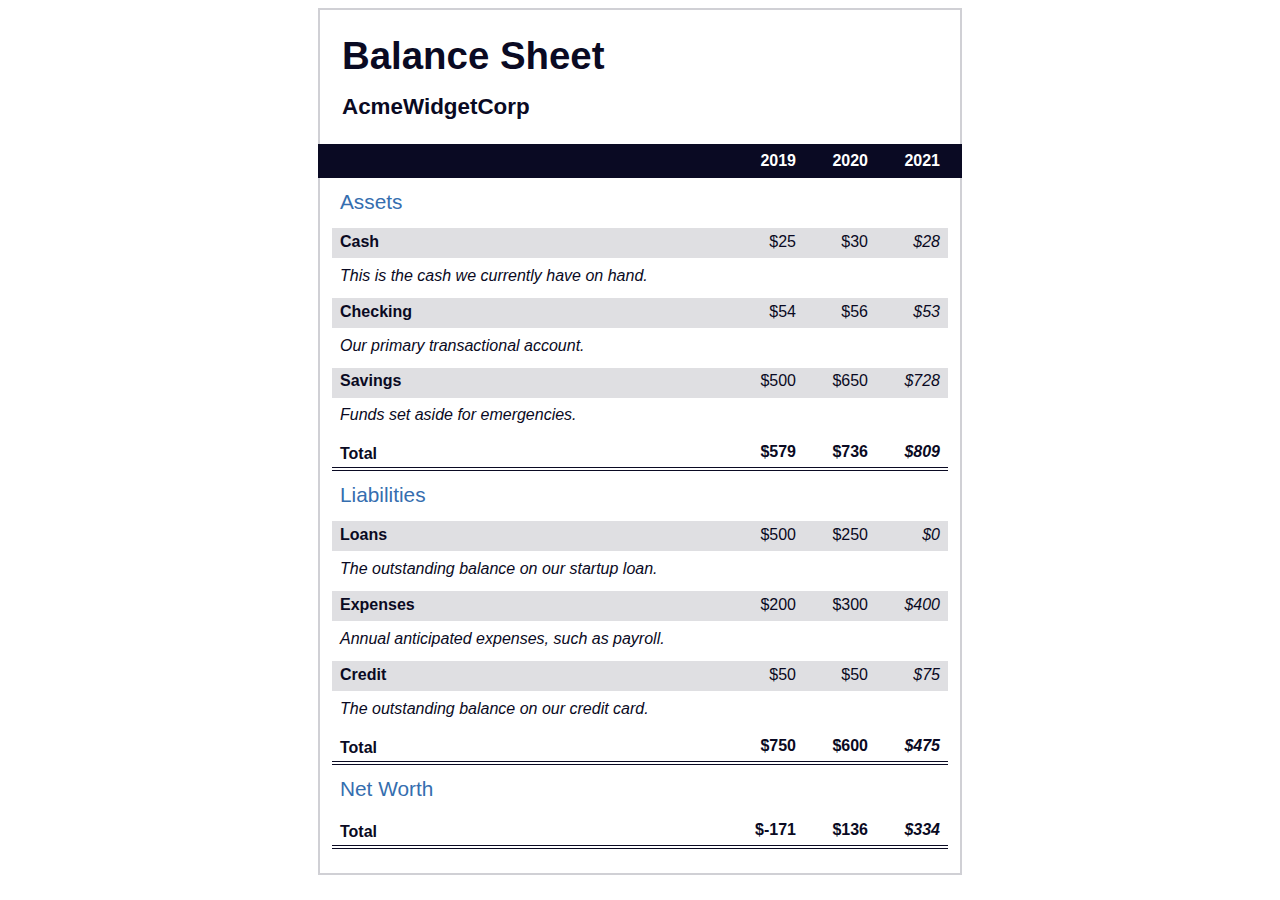
<file: Balance Sheet/index.html>
<!DOCTYPE html>
<html lang="en">
  <head>
    <meta charset="UTF-8" />
    <meta http-equiv="X-UA-Compatible" content="IE=edge" />
    <meta name="viewport" content="width=device-width, initial-scale=1.0" />
    <link rel="stylesheet" href="styles.css" />
    <title>Balance Sheet</title>
  </head>
  <body>
    <main>
      <section>
        <h1>
          <span class="flex">
            <span>AcmeWidgetCorp</span>
            <span>Balance Sheet</span>
          </span>
        </h1>
        <div id="years" aria-hidden="true">
          <span class="year">2019</span>
          <span class="year">2020</span>
          <span class="year">2021</span>
        </div>
        <div class="table-wrap">
          <table>
            <caption>
              Assets
            </caption>
            <thead>
              <tr>
                <td></td>
                <th><span class="sr-only year">2019</span></th>
                <th><span class="sr-only year">2020</span></th>
                <th class="current"><span class="sr-only year">2021</span></th>
              </tr>
            </thead>
            <tbody>
              <tr class="data">
                <th>
                  Cash
                  <span class="description"
                    >This is the cash we currently have on hand.</span
                  >
                </th>
                <td>$25</td>
                <td>$30</td>
                <td class="current">$28</td>
              </tr>
              <tr class="data">
                <th>
                  Checking
                  <span class="description"
                    >Our primary transactional account.</span
                  >
                </th>
                <td>$54</td>
                <td>$56</td>
                <td class="current">$53</td>
              </tr>
              <tr class="data">
                <th>
                  Savings
                  <span class="description"
                    >Funds set aside for emergencies.</span
                  >
                </th>
                <td>$500</td>
                <td>$650</td>
                <td class="current">$728</td>
              </tr>
              <tr class="total">
                <th>Total <span class="sr-only">Assets</span></th>
                <td>$579</td>
                <td>$736</td>
                <td class="current">$809</td>
              </tr>
            </tbody>
          </table>

          <table>
            <caption>
              Liabilities
            </caption>
            <thead>
              <tr>
                <td></td>
                <th><span class="sr-only">2019</span></th>
                <th><span class="sr-only">2020</span></th>
                <th><span class="sr-only">2021</span></th>
              </tr>
            </thead>
            <tbody>
              <tr class="data">
                <th>
                  Loans
                  <span class="description"
                    >The outstanding balance on our startup loan.</span
                  >
                </th>
                <td>$500</td>
                <td>$250</td>
                <td class="current">$0</td>
              </tr>
              <tr class="data">
                <th>
                  Expenses
                  <span class="description"
                    >Annual anticipated expenses, such as payroll.</span
                  >
                </th>
                <td>$200</td>
                <td>$300</td>
                <td class="current">$400</td>
              </tr>
              <tr class="data">
                <th>
                  Credit
                  <span class="description"
                    >The outstanding balance on our credit card.</span
                  >
                </th>
                <td>$50</td>
                <td>$50</td>
                <td class="current">$75</td>
              </tr>
              <tr class="total">
                <th>Total <span class="sr-only">Liabilities</span></th>
                <td>$750</td>
                <td>$600</td>
                <td class="current">$475</td>
              </tr>
            </tbody>
          </table>

          <table>
            <caption>
              Net Worth
            </caption>
            <thead>
              <tr>
                <td></td>
                <th><span class="sr-only">2019</span></th>
                <th><span class="sr-only">2020</span></th>
                <th><span class="sr-only">2021</span></th>
              </tr>
            </thead>
            <tbody>
              <tr class="total">
                <th>Total <span class="sr-only">Net Worth</span></th>
                <td>$-171</td>
                <td>$136</td>
                <td class="current">$334</td>
              </tr>
            </tbody>
          </table>
        </div>
      </section>
    </main>
  </body>
</html>
</file>
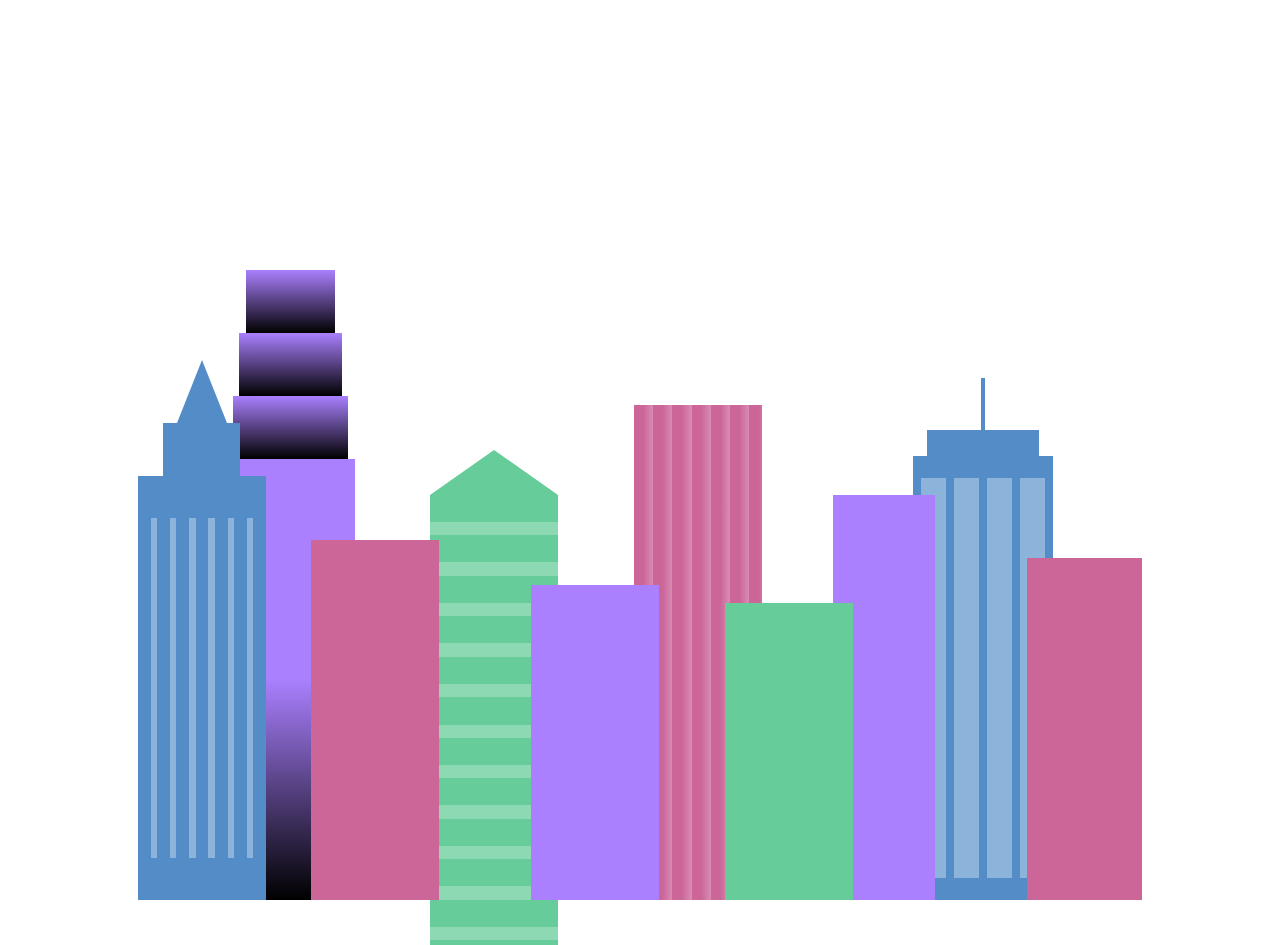
<file: City Skyline/index.html>
<!DOCTYPE html>
<html lang="en">
  <head>
    <meta charset="UTF-8" />
    <meta http-equiv="X-UA-Compatible" content="IE=edge" />
    <meta name="viewport" content="width=device-width, initial-scale=1.0" />
    <link rel="stylesheet" href="styles.css" />
    <title>City Skyline</title>
  </head>
  <body>
    <div class="background-buildings">
      <div class=""></div>
      <div class=""></div>
      <div class="bb1 building-wrap">
        <div class="bb1a bb1-window"></div>
        <div class="bb1b bb1-window"></div>
        <div class="bb1c bb1-window"></div>
        <div class="bb1d"></div>
      </div>
      <div class="bb2">
        <div class="bb2a"></div>
        <div class="bb2b"></div>
      </div>
      <div class="bb3"></div>
      <div class=""></div>
      <div class="bb4 building-wrap">
        <div class="bb4a"></div>
        <div class="bb4b"></div>
        <div class="bb4c window-wrap">
          <div class="bb4-window"></div>
          <div class="bb4-window"></div>
          <div class="bb4-window"></div>
          <div class="bb4-window"></div>
        </div>
      </div>
      <div class=""></div>
      <div class=""></div>
    </div>
    <div class="foreground-buildings">
      <div class=""></div>
      <div class=""></div>
      <div class="fb1 building-wrap">
        <div class="fb1a"></div>
        <div class="fb1b"></div>
        <div class="fb1c"></div>
      </div>
      <div class="fb2"></div>
      <div class=""></div>
      <div class="fb3"></div>
      <div class="fb4"></div>
      <div class="fb5"></div>
      <div class="fb6"></div>
      <div class=""></div>
      <div class=""></div>
    </div>
  </body>
</html>
</file>
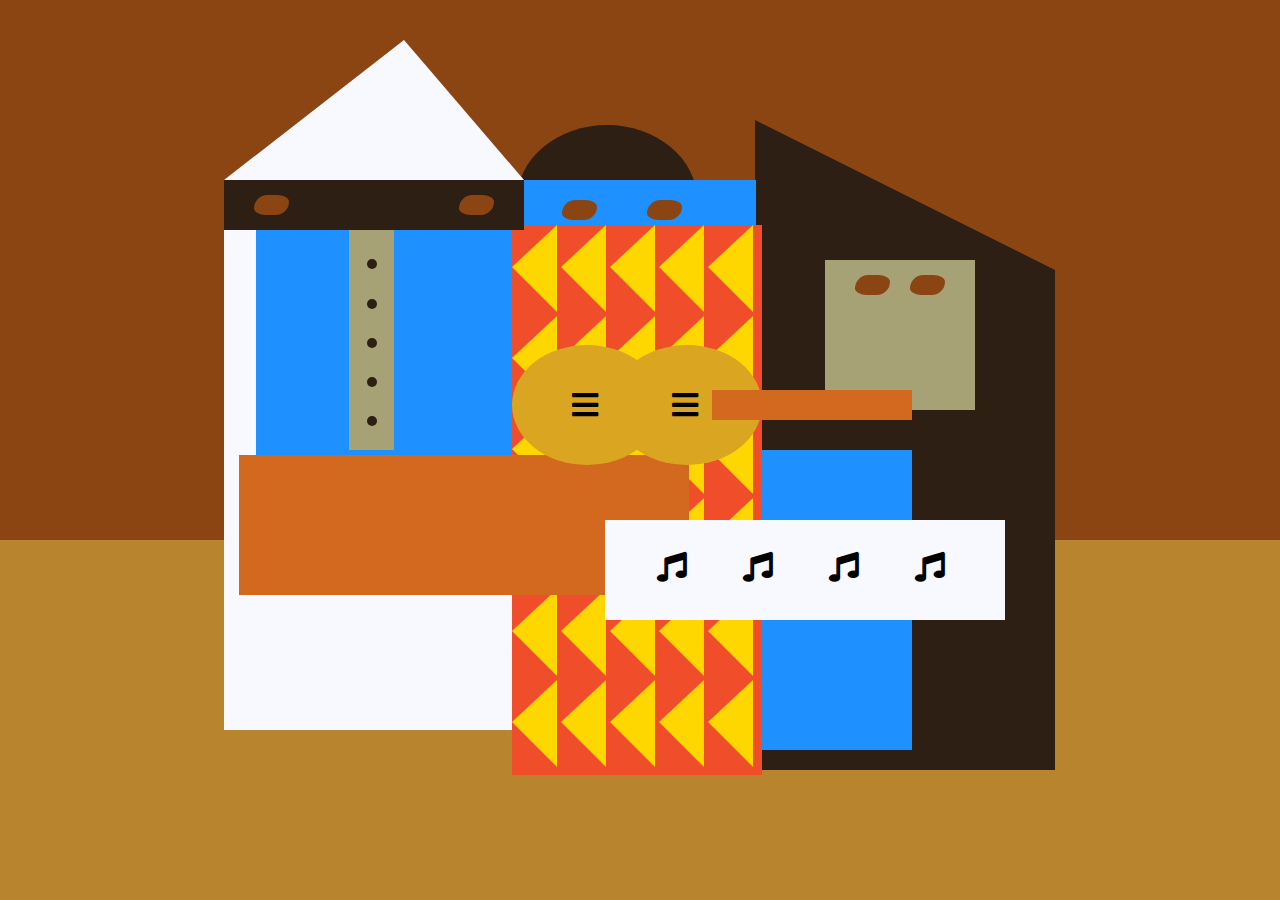
<file: Picasso Painting/index.html>
<!DOCTYPE html>
<html lang="en">
  <head>
    <meta charset="utf-8" />
    <title>Picasso Painting</title>
    <link rel="stylesheet" href="./styles.css" />
    <link
      rel="stylesheet"
      href="https://use.fontawesome.com/releases/v5.8.2/css/all.css"
    />
  </head>
  <body>
    <div id="back-wall"></div>
    <div class="characters">
      <div id="offwhite-character">
        <div id="white-hat"></div>
        <div id="black-mask">
          <div class="eyes left"></div>
          <div class="eyes right"></div>
        </div>
        <div id="gray-instrument">
          <div class="black-dot"></div>
          <div class="black-dot"></div>
          <div class="black-dot"></div>
          <div class="black-dot"></div>
          <div class="black-dot"></div>
        </div>
        <div id="tan-table"></div>
      </div>
      <div id="black-character">
        <div id="black-hat"></div>
        <div id="gray-mask">
          <div class="eyes left"></div>
          <div class="eyes right"></div>
        </div>
        <div id="white-paper">
          <i class="fas fa-music"></i>
          <i class="fas fa-music"></i>
          <i class="fas fa-music"></i>
          <i class="fas fa-music"></i>
        </div>
      </div>
      <div class="blue" id="blue-left"></div>
      <div class="blue" id="blue-right"></div>
      <div id="orange-character">
        <div id="black-round-hat"></div>
        <div id="eyes-div">
          <div class="eyes left"></div>
          <div class="eyes right"></div>
        </div>
        <div id="triangles">
          <div class="triangle"></div>
          <div class="triangle"></div>
          <div class="triangle"></div>
          <div class="triangle"></div>
          <div class="triangle"></div>
          <div class="triangle"></div>
          <div class="triangle"></div>
          <div class="triangle"></div>
          <div class="triangle"></div>
          <div class="triangle"></div>
          <div class="triangle"></div>
          <div class="triangle"></div>
          <div class="triangle"></div>
          <div class="triangle"></div>
          <div class="triangle"></div>
          <div class="triangle"></div>
          <div class="triangle"></div>
          <div class="triangle"></div>
          <div class="triangle"></div>
          <div class="triangle"></div>
          <div class="triangle"></div>
          <div class="triangle"></div>
          <div class="triangle"></div>
          <div class="triangle"></div>
          <div class="triangle"></div>
          <div class="triangle"></div>
          <div class="triangle"></div>
          <div class="triangle"></div>
          <div class="triangle"></div>
          <div class="triangle"></div>
        </div>
        <div id="guitar">
          <div class="guitar" id="guitar-left">
            <i class="fas fa-bars"></i>
          </div>
          <div class="guitar" id="guitar-right">
            <i class="fas fa-bars"></i>
          </div>
          <div id="guitar-neck"></div>
        </div>
      </div>
    </div>
  </body>
</html>
</file>
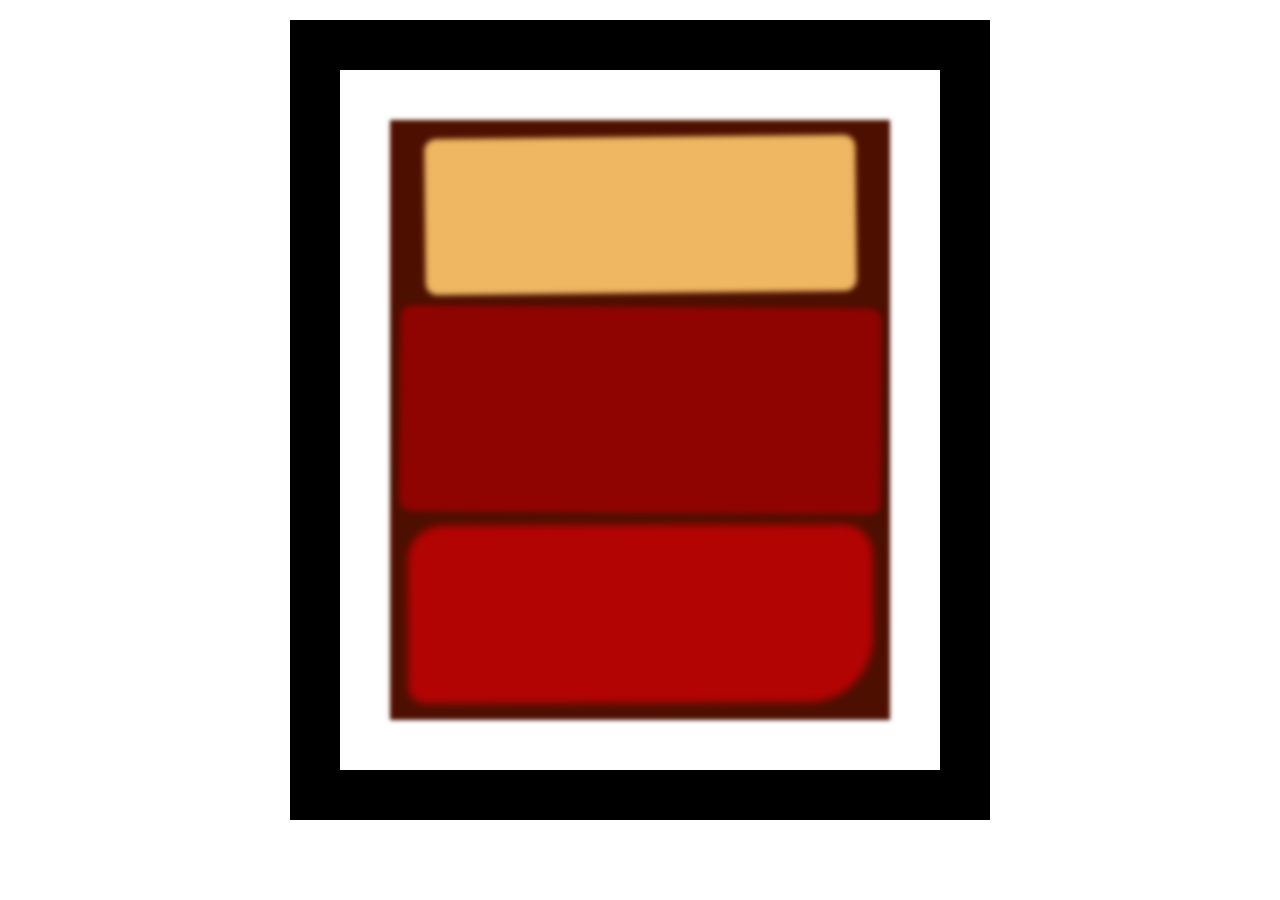
<file: Rothok Using CSS/index.html>
<!DOCTYPE html>
<html lang="en">
  <head>
    <meta charset="UTF-8">
    <meta http-equiv="X-UA-Compatible" content="IE=edge">
    <meta name="viewport" content="width=device-width, initial-scale=1.0">
    <link href="./styles.css" rel="stylesheet">
    <title>Rothko Painting</title>
  </head>
  <body>
    <div class="frame">
      <div class="canvas">
        <div class="one"></div>
        <div class="two"></div>
        <div class="three"></div>
      </div>
    </div>
  </body>
</html>
</file>
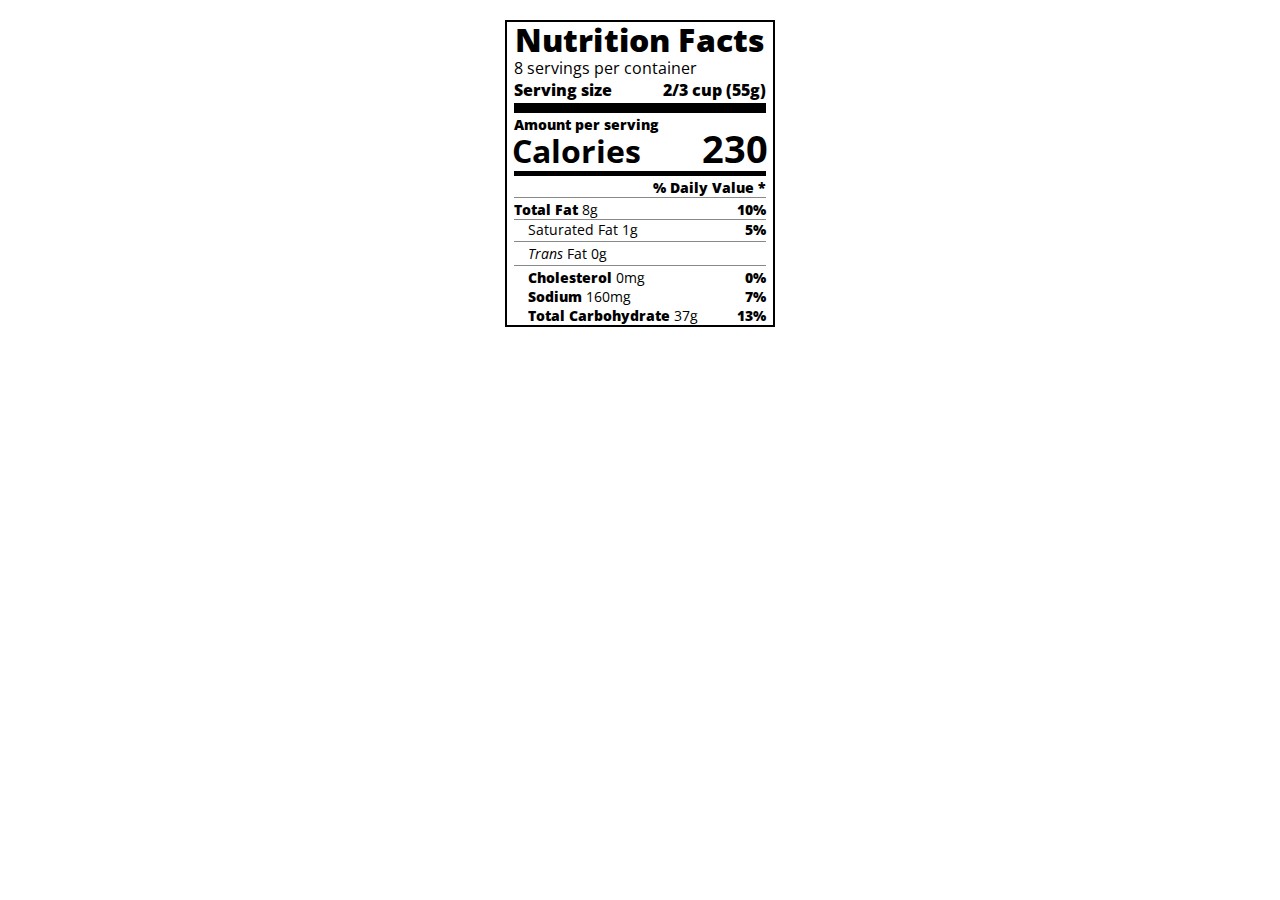
<file: Typography/index.html>
<!DOCTYPE html>
<html lang="en">
  <head>
    <meta charset="UTF-8" />
    <meta http-equiv="X-UA-Compatible" content="IE=edge" />
    <meta name="viewport" content="width=device-width, initial-scale=1.0" />
    <title>Nutrition Label</title>
    <link rel="stylesheet" href="style.css" />
    <link
      href="https://fonts.googleapis.com/css?family=Open+Sans:400,700,800"
      rel="stylesheet"
    />
  </head>
  <body>
    <div class="label">
      <header>
        <h1 class="bold">Nutrition Facts</h1>
        <p>8 servings per container</p>
        <p class="bold">
          Serving size <span class="right">2/3 cup (55g)</span>
        </p>
      </header>
      <div class="divider lg"></div>
      <div class="calories-info">
        <p class="bold sm-text">Amount per serving</p>
        <h1>Calories <span class="right">230</span></h1>
      </div>
      <div class="divider md"></div>
      <div class="daily-value sm-text">
        <p class="right bold no-divider">% Daily Value *</p>
        <div class="divider"></div>
        <p>
          <span class="bold">Total Fat</span> 8g
          <span class="bold right">10%</span>
        </p>
        <p class="indent no-divider">
          Saturated Fat 1g <span class="bold right">5%</span>
        </p>
        <div class="divider"></div>
        <p class="indent no-divider"><i>Trans</i> Fat 0g</p>
        <div class="divider"></div>
        <p class="indent no-divider">
          <span class="bold">Cholesterol</span> 0mg
          <span class="bold right">0%</span>
        </p>
        <p class="indent no-divider">
          <span class="bold">Sodium</span> 160mg
          <span class="bold right">7%</span>
        </p>
        <p class="indent no-divider">
          <span class="bold">Total Carbohydrate</span> 37g
          <span class="bold right"> 13%</span>
        </p>
      </div>
    </div>
  </body>
</html>
</file>
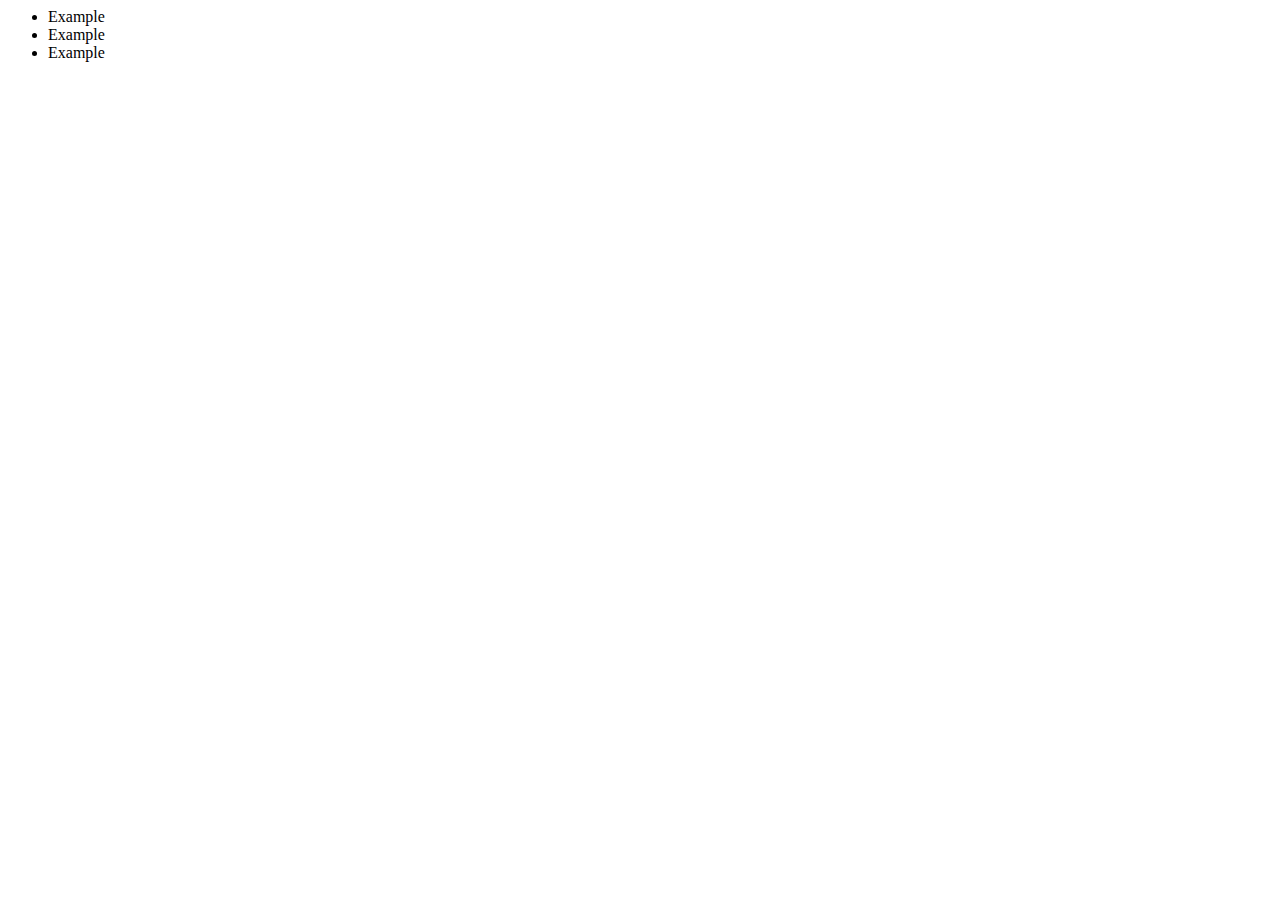
<file: Data Visualization/D3/index.html>
<head>
    <script src="https://d3js.org/d3.v7.min.js"></script>
</head>

<body>
    <script>
        // Add your code below this line
        d3.select('body').append('h1').text('Learning D3');
      // Add your code above this line
    </script>
</body>
<!-- ------------------------------------------------------------------------------------------------------------------- -->

<body>
    <ul>
        <li>Example</li>
        <li>Example</li>
        <li>Example</li>
    </ul>
    <script>
        // Add your code below this line

        d3.selectAll('li').text('list item')

      // Add your code above this line
    </script>
</body>

<!-- ------------------------------------------------------------------------------------------------------------------- -->

<body>
    <script>
        const dataset = [12, 31, 22, 17, 25, 18, 29, 14, 9];

        // Add your code below this line
        d3.select('body').selectAll('h2').data(dataset).enter().append('h2').text('New Title')


      // Add your code above this line
    </script>
</body>

<!-- ------------------------------------------------------------------------------------------------------------------- -->

<body>
    <script>
        const dataset = [12, 31, 22, 17, 25, 18, 29, 14, 9];

        d3.select("body").selectAll("h2")
            .data(dataset)
            .enter()
            .append("h2")
            // Add your code below this line

            .text(d => `${d} USD`);

        // Add your code above this line
    </script>
</body>

<!-- ------------------------------------------------------------------------------------------------------------------- -->

<body>
    <script>
      const dataset = [12, 31, 22, 17, 25, 18, 29, 14, 9];
  
      d3.select("body").selectAll("h2")
        .data(dataset)
        .enter()
        .append("h2")
        .text((d) => (d + " USD"))
        // Add your code below this line
        d3.select('body').style('font-family','verdana')
  
  
        // Add your code above this line
    </script>
  </body>

<!-- ------------------------------------------------------------------------------------------------------------------- -->

<body>
    <script>
      const dataset = [12, 31, 22, 17, 25, 18, 29, 14, 9];
  
      d3.select("body").selectAll("h2")
        .data(dataset)
        .enter()
        .append("h2")
        .text((d) => (d + " USD"))
        .style('color',(d)=>{if(d<20){return 'red'}else{return 'green'}})
        // Add your code below this line
  
  
  
        // Add your code above this line
    </script>
  </body>

<!-- ------------------------------------------------------------------------------------------------------------------- -->

<style>
    .bar {
      width: 25px;
      height: 100px;
      display: inline-block;
      background-color: blue;
    }
  </style>
  <body>
    <script>
      const dataset = [12, 31, 22, 17, 25, 18, 29, 14, 9];
  
      d3.select("body").selectAll("div")
        .data(dataset)
        .enter()
        .append("div")
        // Add your code below this line
        .attr('class','bar')
  
  
        // Add your code above this line
    </script>
  </body>

<!-- ------------------------------------------------------------------------------------------------------------------- -->

<style>
    .bar {
      width: 25px;
      height: 100px;
      display: inline-block;
      background-color: blue;
    }
  </style>
  <body>
    <script>
      const dataset = [12, 31, 22, 17, 25, 18, 29, 14, 9];
  
      d3.select("body").selectAll("div")
        .data(dataset)
        .enter()
        .append("div")
        .attr("class", "bar")
        // Add your code below this line
        .style('height',(d)=>`${d}px`)
  
  
        // Add your code above this line
    </script>
  </body>

<!-- ------------------------------------------------------------------------------------------------------------------- -->

<style>
    .bar {
      width: 25px;
      height: 100px;
      /* Add your code below this line */
      margin:2px;
      
      /* Add your code above this line */
      display: inline-block;
      background-color: blue;
    }
  </style>
  <body>
    <script>
      const dataset = [12, 31, 22, 17, 25, 18, 29, 14, 9];
  
      d3.select("body").selectAll("div")
        .data(dataset)
        .enter()
        .append("div")
        .attr("class", "bar")
        .style("height", (d) => (d*10 + "px")) // Change this line
    </script>
  </body>

<!-- ------------------------------------------------------------------------------------------------------------------- -->

<style>
    svg {
      background-color: pink;
    }
  </style>
  <body>
    <script>
      const dataset = [12, 31, 22, 17, 25, 18, 29, 14, 9];
  
      const w = 500;
      const h = 100;
  
      const svg = d3.select("body")
                    // Add your code below this line
            .append('svg')
            .style('width',w)
            .style('height',h)
  
  
                    // Add your code above this line
    </script>
  </body>

<!-- ------------------------------------------------------------------------------------------------------------------- -->

<body>
    <script>
      const dataset = [12, 31, 22, 17, 25, 18, 29, 14, 9];
  
      const w = 500;
      const h = 100;
  
      const svg = d3.select("body")
                    .append("svg")
                    .attr("width", w)
                    .attr("height", h)
                    // Add your code below this line
                    .append('rect')
                    .attr('width',25)
                    .attr('height',100)
                    .attr('x',0)
                    .attr('y',0)
  
  
  
                    // Add your code above this line
    </script>
  </body>

<!-- ------------------------------------------------------------------------------------------------------------------- -->

<body>
  <script>
    const dataset = [12, 31, 22, 17, 25, 18, 29, 14, 9];

    const w = 500;
    const h = 100;

    const svg = d3.select("body")
                  .append("svg")
                  .attr("width", w)
                  .attr("height", h);

    svg.selectAll("rect")
       // Add your code below this line
        .data(dataset)
        .enter()
        .append('rect')


       // Add your code above this line
       .attr("x", 0)
       .attr("y", 0)
       .attr("width", 25)
       .attr("height", 100);
  </script>
</body>

<!-- ------------------------------------------------------------------------------------------------------------------- -->

<body>
  <script>
    const dataset = [12, 31, 22, 17, 25, 18, 29, 14, 9];

    const w = 500;
    const h = 100;

    const svg = d3.select("body")
                  .append("svg")
                  .attr("width", w)
                  .attr("height", h);

    svg.selectAll("rect")
       .data(dataset)
       .enter()
       .append("rect")
       .attr("x", (d, i) => {
         // Add your code below this line

          return i*30

         // Add your code above this line
       })
       .attr("y", 0)
       .attr("width", 25)
       .attr("height", 100);
  </script>
</body>

<!-- ------------------------------------------------------------------------------------------------------------------- -->

<body>
  <script>
    const dataset = [12, 31, 22, 17, 25, 18, 29, 14, 9];

    const w = 500;
    const h = 100;

    const svg = d3.select("body")
                  .append("svg")
                  .attr("width", w)
                  .attr("height", h);

    svg.selectAll("rect")
       .data(dataset)
       .enter()
       .append("rect")
       .attr("x", (d, i) => i * 30)
       .attr("y", 0)
       .attr("width", 25)
       .attr("height", (d, i) => {
         // Add your code below this line

          return d*3;

         // Add your code above this line
       });
  </script>
</body>


<!-- ------------------------------------------------------------------------------------------------------------------- -->

<body>
  <script>
    const dataset = [12, 31, 22, 17, 25, 18, 29, 14, 9];

    const w = 500;
    const h = 100;

    const svg = d3.select("body")
                  .append("svg")
                  .attr("width", w)
                  .attr("height", h);

    svg.selectAll("rect")
       .data(dataset)
       .enter()
       .append("rect")
       .attr("x", (d, i) => i * 30)
       .attr("y", (d, i) => {
         // Add your code below this line
          return h-3*d


         // Add your code above this line
       })
       .attr("width", 25)
       .attr("height", (d, i) => 3 * d);
  </script>
</body>

<!-- ------------------------------------------------------------------------------------------------------------------- -->

<body>
  <script>
    const dataset = [12, 31, 22, 17, 25, 18, 29, 14, 9];

    const w = 500;
    const h = 100;

    const svg = d3.select("body")
                  .append("svg")
                  .attr("width", w)
                  .attr("height", h);

    svg.selectAll("rect")
       .data(dataset)
       .enter()
       .append("rect")
       .attr("x", (d, i) => i * 30)
       .attr("y", (d, i) => h - 3 * d)
       .attr("width", 25)
       .attr("height", (d, i) => 3 * d)
       .attr('fill','navy')
       // Add your code below this line



       // Add your code above this line
  </script>
</body>

<!-- ------------------------------------------------------------------------------------------------------------------- -->

<body>
  <script>
    const dataset = [12, 31, 22, 17, 25, 18, 29, 14, 9];

    const w = 500;
    const h = 100;

    const svg = d3.select("body")
                  .append("svg")
                  .attr("width", w)
                  .attr("height", h);

    svg.selectAll("rect")
       .data(dataset)
       .enter()
       .append("rect")
       .attr("x", (d, i) => i * 30)
       .attr("y", (d, i) => h - 3 * d)
       .attr("width", 25)
       .attr("height", (d, i) => 3 * d)
       .attr("fill", "navy");

    svg.selectAll("text")
       .data(dataset)
       .enter()
       // Add your code below this line
       .append('text')
       .attr('x',(d,i)=>30*i +5)
       .attr('y',(d,i)=>h-(3*d)-3)
       .text((d)=>d)




       // Add your code above this line
  </script>
<body>

<!-- ------------------------------------------------------------------------------------------------------------------- -->

<body>
  <script>
    const dataset = [12, 31, 22, 17, 25, 18, 29, 14, 9];

    const w = 500;
    const h = 100;

    const svg = d3.select("body")
                  .append("svg")
                  .attr("width", w)
                  .attr("height", h);

    svg.selectAll("rect")
       .data(dataset)
       .enter()
       .append("rect")
       .attr("x", (d, i) => i * 30)
       .attr("y", (d, i) => h - 3 * d)
       .attr("width", 25)
       .attr("height", (d, i) => d * 3)
       .attr("fill", "navy");

    svg.selectAll("text")
       .data(dataset)
       .enter()
       .append("text")
       .text((d) => d)
       .attr("x", (d, i) => i * 30)
       .attr("y", (d, i) => h - (3 * d) - 3)
       // Add your code below this line
        .style('font-size','25px')
        .style('fill','red')


       // Add your code above this line
  </script>
</body>

<!-- ------------------------------------------------------------------------------------------------------------------- -->

<style>
  .bar:hover {
    fill: brown;
    transition: 300ms;
  }
</style>
<body>
  <script>
    const dataset = [12, 31, 22, 17, 25, 18, 29, 14, 9];

    const w = 500;
    const h = 100;

    const svg = d3.select("body")
                  .append("svg")
                  .attr("width", w)
                  .attr("height", h);

    svg.selectAll("rect")
       .data(dataset)
       .enter()
       .append("rect")
       .attr("x", (d, i) => i * 30)
       .attr("y", (d, i) => h - 3 * d)
       .attr("width", 25)
       .attr("height", (d, i) => 3 * d)
       .attr("fill", "navy")
       // Add your code below this line
      .attr('class','bar')


       // Add your code above this line

    svg.selectAll("text")
       .data(dataset)
       .enter()
       .append("text")
       .text((d) => d)
       .attr("x", (d, i) => i * 30)
       .attr("y", (d, i) => h - (3 * d) - 3);

  </script>
</body>

<!-- ------------------------------------------------------------------------------------------------------------------- -->

<style>
  .bar:hover {
    fill: brown;
  }
</style>
<body>
  <script>
    const dataset = [12, 31, 22, 17, 25, 18, 29, 14, 9];

    const w = 500;
    const h = 100;

    const svg = d3.select("body")
                  .append("svg")
                  .attr("width", w)
                  .attr("height", h);

    svg.selectAll("rect")
       .data(dataset)
       .enter()
       .append("rect")
       .attr("x", (d, i) => i * 30)
       .attr("y", (d, i) => h - 3 * d)
       .attr("width", 25)
       .attr("height", (d, i) => d * 3)
       .attr("fill", "navy")
       .attr("class", "bar")
       // Add your code below this line
      .append('title')
      .text(d=>d)


       // Add your code above this line

    svg.selectAll("text")
       .data(dataset)
       .enter()
       .append("text")
       .text((d) => d)
       .attr("x", (d, i) => i * 30)
       .attr("y", (d, i) => h - (d * 3 + 3))

  </script>
</body>

<!-- ------------------------------------------------------------------------------------------------------------------- -->

<body>
  <script>
    const dataset = [
                  [ 34,    78 ],
                  [ 109,   280 ],
                  [ 310,   120 ],
                  [ 79,    411 ],
                  [ 420,   220 ],
                  [ 233,   145 ],
                  [ 333,   96 ],
                  [ 222,   333 ],
                  [ 78,    320 ],
                  [ 21,    123 ]
                ];


    const w = 500;
    const h = 500;

    const svg = d3.select("body")
                  .append("svg")
                  .attr("width", w)
                  .attr("height", h);

    svg.selectAll("circle")
       // Add your code below this line
        .data(dataset)
        .enter()
        .append('circle')


       // Add your code above this line

  </script>
</body>

<!-- ------------------------------------------------------------------------------------------------------------------- -->

<body>
  <script>
    const dataset = [
                  [ 34,    78 ],
                  [ 109,   280 ],
                  [ 310,   120 ],
                  [ 79,    411 ],
                  [ 420,   220 ],
                  [ 233,   145 ],
                  [ 333,   96 ],
                  [ 222,   333 ],
                  [ 78,    320 ],
                  [ 21,    123 ]
                ];


    const w = 500;
    const h = 500;

    const svg = d3.select("body")
                  .append("svg")
                  .attr("width", w)
                  .attr("height", h);

    svg.selectAll("circle")
       .data(dataset)
       .enter()
       .append("circle")
       // Add your code below this line
        .attr('cx',d=>d[0])
        .attr('cy',d=>h-d[1])
        .attr('r',5)


       // Add your code above this line

  </script>
</body>

<!-- ------------------------------------------------------------------------------------------------------------------- -->

<body>
  <script>
    const dataset = [
                  [ 34,    78 ],
                  [ 109,   280 ],
                  [ 310,   120 ],
                  [ 79,    411 ],
                  [ 420,   220 ],
                  [ 233,   145 ],
                  [ 333,   96 ],
                  [ 222,   333 ],
                  [ 78,    320 ],
                  [ 21,    123 ]
                ];


    const w = 500;
    const h = 500;

    const svg = d3.select("body")
                  .append("svg")
                  .attr("width", w)
                  .attr("height", h);

    svg.selectAll("circle")
       .data(dataset)
       .enter()
       .append("circle")
       .attr("cx", (d, i) => d[0])
       .attr("cy", (d, i) => h - d[1])
       .attr("r", 5);

    svg.selectAll("text")
       .data(dataset)
       .enter()
       .append("text")
       // Add your code below this line
        .text(d=>`${d[0]}, ${d[1]}`)
        .attr('x',d=>d[0]+5)
        .attr('y',d=>h-d[1])


       // Add your code above this line
  </script>
</body>

<!-- ------------------------------------------------------------------------------------------------------------------- -->

<body>
  <script>
    // Add your code below this line

    const scale = d3.scaleLinear(); // Create the scale here
    const output = scale(50); // Call scale with an argument here

    // Add your code above this line

    d3.select("body")
      .append("h2")
      .text(output);

  </script>
</body>

<!-- ------------------------------------------------------------------------------------------------------------------- -->

<body>
  <script>
    // Add your code below this line
    const scale = d3.scaleLinear();
    scale.domain([250,500]);
    scale.range([10,150])



    // Add your code above this line
    const output = scale(50);
    d3.select("body")
      .append("h2")
      .text(output);
  </script>
</body>

<!-- ------------------------------------------------------------------------------------------------------------------- -->

<body>
  <script>
    const positionData = [[1, 7, -4],[6, 3, 8],[2, 9, 3]]
    // Add your code below this line

    const output = d3.max(positionData,d=>d[2] ); // Change this line

    // Add your code above this line

    d3.select("body")
      .append("h2")
      .text(output)
  </script>
</body>

<!-- ------------------------------------------------------------------------------------------------------------------- -->

<body>
  <script>
    const dataset = [
                  [ 34,    78 ],
                  [ 109,   280 ],
                  [ 310,   120 ],
                  [ 79,    411 ],
                  [ 420,   220 ],
                  [ 233,   145 ],
                  [ 333,   96 ],
                  [ 222,   333 ],
                  [ 78,    320 ],
                  [ 21,    123 ]
                ];

    const w = 500;
    const h = 500;

    // Padding between the SVG canvas boundary and the plot
    const padding = 30;

    // Create an x and y scale

    const xScale = d3.scaleLinear()
                    .domain([0, d3.max(dataset, (d) => d[0])])
                    .range([padding, w - padding]);

    // Add your code below this line

    const yScale = d3.scaleLinear()
.domain([0,d3.max(dataset,d=>d[1])])
.range([h-padding,padding]);


    // Add your code above this line

    const output = yScale(411); // Returns 30
    d3.select("body")
      .append("h2")
      .text(output)
  </script>
</body>

<!-- ------------------------------------------------------------------------------------------------------------------- -->

<body>
  <script>
    const dataset = [
                  [ 34,     78 ],
                  [ 109,   280 ],
                  [ 310,   120 ],
                  [ 79,   411 ],
                  [ 420,   220 ],
                  [ 233,   145 ],
                  [ 333,   96 ],
                  [ 222,    333 ],
                  [ 78,    320 ],
                  [ 21,   123 ]
                ];

    const w = 500;
    const h = 500;
    const padding = 60;

    const xScale = d3.scaleLinear()
                     .domain([0, d3.max(dataset, (d) => d[0])])
                     .range([padding, w - padding]);

    const yScale = d3.scaleLinear()
                     .domain([0, d3.max(dataset, (d) => d[1])])
                     .range([h - padding, padding]);

    const svg = d3.select("body")
                  .append("svg")
                  .attr("width", w)
                  .attr("height", h);

    svg.selectAll("circle")
       .data(dataset)
       .enter()
       .append("circle")
       // Add your code below this line
        .attr('cx',d=>{return xScale(d[0])})
        .attr('cy', d=>yScale(d[1]))
        .attr('r',5)
        

       // Add your code above this line

    svg.selectAll("text")
       .data(dataset)
       .enter()
       .append("text")
       .text((d) =>  (d[0] + ", "
 + d[1]))
       // Add your code below this line
        .text(d=>`${xScale(d[0])}, ${yScale(d[1])}`)
        .attr('x',d=>xScale(d[0]+10))
        .attr('y',d=>yScale(d[1]))



       // Add your code above this line
  </script>
</body>

<!-- ------------------------------------------------------------------------------------------------------------------- -->

<style>
  .mySvg{
     background-color: lightblue
  }
</style>
<body>
 <script>
   const dataset = [
                 [ 34,     78 ],
                 [ 109,   280 ],
                 [ 310,   120 ],
                 [ 79,   411 ],
                 [ 420,   220 ],
                 [ 233,   145 ],
                 [ 333,   96 ],
                 [ 222,    333 ],
                 [ 78,    320 ],
                 [ 21,   123 ]
               ];

   const w = 500;
   const h = 500;
   const padding = 60;

   const xScale = d3.scaleLinear()
                    .domain([0, d3.max(dataset, (d) => d[0])])
                    .range([padding, w - padding]);

   const yScale = d3.scaleLinear()
                    .domain([0, d3.max(dataset, (d) => d[1])])
                    .range([h - padding, padding]);

   const svg = d3.select("body")
                 .append("svg")
                 .attr("width", w)
                 .attr("height", h)
                 .attr('class','mySvg');

   svg.selectAll("circle")
      .data(dataset)
      .enter()
      .append("circle")
      .attr("cx", (d) => xScale(d[0]))
      .attr("cy",(d) => yScale(d[1]))
      .attr("r", (d) => 5);

   svg.selectAll("text")
      .data(dataset)
      .enter()
      .append("text")
      .text((d) =>  (d[0] + "," + d[1]))
      .attr("x", (d) => xScale(d[0] + 10))
      .attr("y", (d) => yScale(d[1]))

   const xAxis = d3.axisBottom(xScale);
   // Add your code below this line
   const yAxis = d3.axisLeft(yScale);
   // Add your code above this line

   svg.append("g")
      .attr("transform", "translate(0," + (h - padding) + ")")
      .call(xAxis);

   // Add your code below this line
     svg.append('g')
     .attr('transform',`translate(${padding},0)`)
     .call(yAxis)


   // Add your code above this line

 </script>
</body>

<!-- ------------------------------------------------------------------------------------------------------------------- -->
</file>
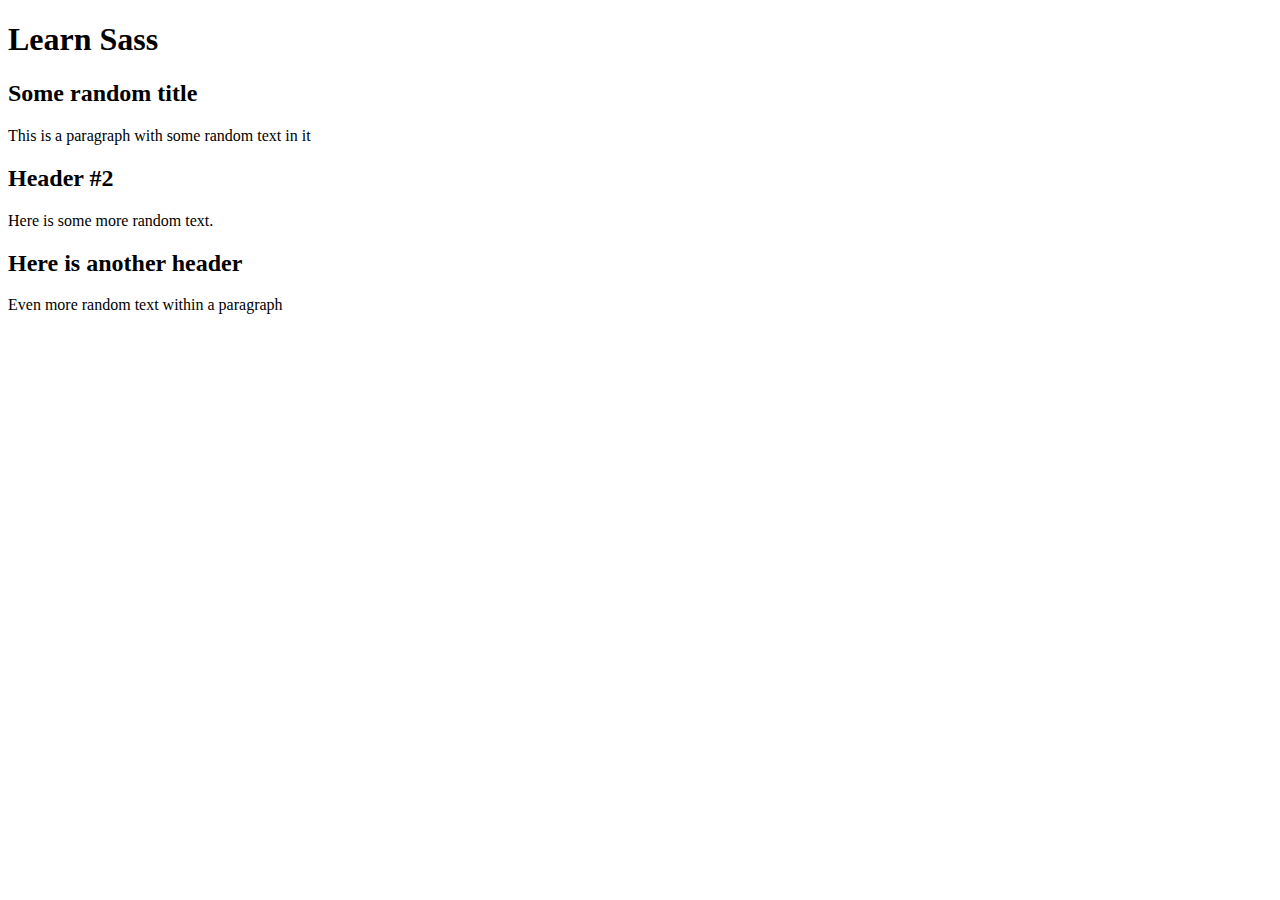
<file: Front End Development Libraries/SASS/index.html>
<!DOCTYPE html>
<html lang="en">

<head>
    <meta charset="UTF-8">
    <meta http-equiv="X-UA-Compatible" content="IE=edge">
    <meta name="viewport" content="width=device-width, initial-scale=1.0">
    <title>SASS</title>
    <style type="text/scss">
        .header {
            text-align: center;
        }

        .blog-post,
        h2 {
            color: red;
            /* background-color: green; */
        }
    </style>
</head>

<body>
    <h1 class="header">Learn Sass</h1>
    <div class="blog-post">
        <h2>Some random title</h2>
        <p>This is a paragraph with some random text in it</p>
    </div>
    <div class="blog-post">
        <h2>Header #2</h2>
        <p>Here is some more random text.</p>
    </div>
    <div class="blog-post">
        <h2>Here is another header</h2>
        <p>Even more random text within a paragraph</p>
    </div>
</body>

</html>
</file>
<file: Balance Sheet/styles.css>
span[class~="sr-only"] {
  border: 0 !important;
  clip: rect(1px, 1px, 1px, 1px) !important;
  clip-path: inset(50%) !important;
  -webkit-clip-path: inset(50%) !important;
  height: 1px !important;
  width: 1px !important;
  position: absolute !important;
  overflow: hidden !important;
  white-space: nowrap !important;
  padding: 0 !important;
  margin: -1px !important;
}

html {
  box-sizing: border-box;
}

body {
  font-family: sans-serif;
  color: #0a0a23;
}

h1 {
  max-width: 37.25rem;
  margin: 0 auto;
  padding: 1.5rem 1.25rem;
}

h1 .flex {
  display: flex;
  flex-direction: column-reverse;
  gap: 1rem;
}

h1 .flex span:first-of-type {
  font-size: 0.7em;
}

h1 .flex span:last-of-type {
  font-size: 1.2em;
}

section {
  max-width: 40rem;
  margin: 0 auto;
  border: 2px solid #d0d0d5;
}

#years {
  display: flex;
  justify-content: flex-end;
  position: sticky;
  top: 0;
  background: #0a0a23;
  color: #fff;
  z-index: 999;
  padding: 0.5rem calc(1.25rem + 2px) 0.5rem 0;
  margin: 0 -2px;
}

#years span[class] {
  font-weight: bold;
  width: 4.5rem;
  text-align: right;
}

.table-wrap {
  padding: 0 0.75rem 1.5rem 0.75rem;
}

table {
  border-collapse: collapse;
  border: 0;
  width: 100%;
  position: relative;
  margin-top: 3rem;
}

table caption {
  color: #356eaf;
  font-size: 1.3em;
  font-weight: normal;
  position: absolute;
  top: -2.25rem;
  left: 0.5rem;
}

tbody td {
  width: 100vw;
  min-width: 4rem;
  max-width: 4rem;
}

tbody th {
  width: calc(100% - 12rem);
}

tr[class="total"] {
  border-bottom: 4px double #0a0a23;
  font-weight: bold;
}

tr[class="total"] th {
  text-align: left;
  padding: 0.5rem 0 0.25rem 0.5rem;
}

tr.total td {
  text-align: right;
  padding: 0 0.25rem;
}

tr.total td:nth-of-type(3) {
  padding-right: 0.5rem;
}

tr.total:hover {
  background-color: #99c9ff;
}

td.current {
  font-style: italic;
}

tr.data {
  background-image: linear-gradient(
    to bottom,
    #dfdfe2 1.845rem,
    white 1.845rem
  );
}

tr.data th {
  text-align: left;
  padding-top: 0.3rem;
  padding-left: 0.5rem;
}

tr.data th .description {
  display: block;
  font-weight: normal;
  font-style: italic;
  padding: 1rem 0 0.75rem;
  margin-right: -13.5rem;
}

tr.data td {
  vertical-align: top;
  padding: 0.3rem 0.25rem 0;
  text-align: right;
}

tr.data td:last-of-type {
  padding-right: 0.5rem;
}
</file>
<file: City Skyline/styles.css>
:root {
  --building-color1: #aa80ff;
  --building-color2: #66cc99;
  --building-color3: #cc6699;
  --building-color4: #538cc6;
  --window-color1: black;
  --window-color2: #8cd9b3;
  --window-color3: #d98cb3;
  --window-color4: #8cb3d9;
}

* {
  box-sizing: border-box;
}

body {
  height: 100vh;
  margin: 0;
  overflow: hidden;
}
.background-buildings,
.foreground-buildings {
  width: 100%;
  height: 100%;
  position: absolute;
  top: 0;

  display: flex;
  justify-content: space-evenly;
  align-items: flex-end;
}

.building-wrap {
  display: flex;
  flex-direction: column;
  align-items: center;
}

.window-wrap {
  display: flex;
  align-items: center;
  justify-content: space-evenly;
}

/* BACKGROUND BUILDINGS - "bb" stands for "background building" */
.bb1 {
  width: 10%;
  height: 70%;
}

.bb1-window {
  width: 70%;
  height: 10%;
  background: linear-gradient(var(--building-color1), var(--window-color1));
}

.bb1a {
  width: 70%;
}

.bb1b {
  width: 80%;
}

.bb1c {
  width: 90%;
}

.bb1d {
  width: 100%;
  height: 70%;
  background: linear-gradient(var(--building-color1) 50%, var(--window-color1));
}

.bb2 {
  width: 10%;
  height: 50%;
}
.bb2a {
  border-bottom: 5vh solid var(--building-color2);
  border-left: 5vw solid transparent;
  border-right: 5vw solid transparent;
}

.bb2b {
  width: 100%;
  height: 100%;
  background: repeating-linear-gradient(
    var(--building-color2),
    var(--building-color2) 6%,
    var(--window-color2) 6%,
    var(--window-color2) 9%
  );
}

.bb3 {
  width: 10%;
  height: 55%;
  background: repeating-linear-gradient(
    90deg,
    var(--building-color3),
    var(--building-color3),
    var(--window-color3) 15%
  );
}

.bb4 {
  width: 11%;
  height: 58%;
}
.bb4a {
  width: 3%;
  height: 10%;
  background-color: var(--building-color4);
}
.bb4b {
  width: 80%;
  height: 5%;
  background-color: var(--building-color4);
}
.bb4c {
  width: 100%;
  height: 85%;
  background-color: var(--building-color4);
}
.bb4-window {
  width: 18%;
  height: 90%;
  background-color: var(--window-color4);
}

/* FOREGROUND BUILDINGS - "fb" stands for "foreground building" */
.fb1 {
  width: 10%;
  height: 60%;
}
.fb1a {
  border-bottom: 7vh solid var(--building-color4);
  border-left: 2vw solid transparent;
  border-right: 2vw solid transparent;
}
.fb1b {
  width: 60%;
  height: 10%;
  background-color: var(--building-color4);
}
.fb1c {
  width: 100%;
  height: 80%;
  background: repeating-linear-gradient(
      90deg,
      var(--building-color4),
      var(--building-color4) 10%,
      transparent 10%,
      transparent 15%
    ),
    repeating-linear-gradient(
      var(--building-color4),
      var(--building-color4) 10%,
      var(--window-color4) 10%,
      var(--window-color4) 90%
    );
}

.fb2 {
  width: 10%;
  height: 40%;
  background-color: var(--building-color3);
}

.fb3 {
  width: 10%;
  height: 35%;
  background-color: var(--building-color1);
}

.fb4 {
  width: 8%;
  height: 45%;
  background-color: var(--building-color1);
  position: relative;
  left: 10%;
}

.fb5 {
  width: 10%;
  height: 33%;
  background-color: var(--building-color2);
  position: relative;
  right: 10%;
}

.fb6 {
  width: 9%;
  height: 38%;
  background-color: var(--building-color3);
}
</file>
<file: Picasso Painting/styles.css>
body {
  background-color: rgb(184, 132, 46);
}

#back-wall {
  background-color: #8b4513;
  width: 100%;
  height: 60%;
  position: absolute;
  top: 0;
  left: 0;
  z-index: -1;
}

#offwhite-character {
  width: 300px;
  height: 550px;
  background-color: GhostWhite;
  position: absolute;
  top: 20%;
  left: 17.5%;
}

#white-hat {
  width: 0;
  height: 0;
  border-style: solid;
  border-width: 0 120px 140px 180px;
  border-top-color: transparent;
  border-right-color: transparent;
  border-bottom-color: GhostWhite;
  border-left-color: transparent;
  position: absolute;
  top: -140px;
  left: 0;
}

#black-mask {
  width: 100%;
  height: 50px;
  background-color: rgb(45, 31, 19);
  position: absolute;
  top: 0;
  left: 0;
  z-index: 1;
}

#gray-instrument {
  width: 15%;
  height: 40%;
  background-color: rgb(167, 162, 117);
  position: absolute;
  top: 50px;
  left: 125px;
  z-index: 1;
}

.black-dot {
  width: 10px;
  height: 10px;
  background-color: rgb(45, 31, 19);
  border-radius: 50%;
  display: block;
  margin: auto;
  margin-top: 65%;
}

#tan-table {
  width: 450px;
  height: 140px;
  background-color: #d2691e;
  position: absolute;
  top: 275px;
  left: 15px;
  z-index: 1;
}

#black-character {
  width: 300px;
  height: 500px;
  background-color: rgb(45, 31, 19);
  position: absolute;
  top: 30%;
  left: 59%;
}

#black-hat {
  width: 0;
  height: 0;
  border-style: solid;
  border-width: 150px 0 0 300px;
  border-top-color: transparent;
  border-right-color: transparent;
  border-bottom-color: transparent;
  border-left-color: rgb(45, 31, 19);
  position: absolute;
  top: -150px;
  left: 0;
}

#gray-mask {
  width: 150px;
  height: 150px;
  background-color: rgb(167, 162, 117);
  position: absolute;
  top: -10px;
  left: 70px;
}

#white-paper {
  width: 400px;
  height: 100px;
  background-color: GhostWhite;
  position: absolute;
  top: 250px;
  left: -150px;
  z-index: 1;
}

.fa-music {
  display: inline-block;
  margin-top: 8%;
  margin-left: 13%;
}

.blue {
  background-color: #1e90ff;
}

#blue-left {
  width: 500px;
  height: 300px;
  position: absolute;
  top: 20%;
  left: 20%;
}

#blue-right {
  width: 400px;
  height: 300px;
  position: absolute;
  top: 50%;
  left: 40%;
}

#orange-character {
  width: 250px;
  height: 550px;
  background-color: rgb(240, 78, 42);
  position: absolute;
  top: 25%;
  left: 40%;
}

#black-round-hat {
  width: 180px;
  height: 150px;
  background-color: rgb(45, 31, 19);
  border-radius: 50%;
  position: absolute;
  top: -100px;
  left: 5px;
  z-index: -1;
}

#eyes-div {
  width: 180px;
  height: 50px;
  position: absolute;
  top: -40px;
  left: 20px;
  z-index: 3;
}

#triangles {
  width: 250px;
  height: 550px;
}

.triangle {
  width: 0;
  height: 0;
  border-style: solid;
  border-width: 42px 45px 45px 0;
  border-top-color: transparent;
  border-right-color: Gold; /* yellow */
  border-bottom-color: transparent;
  border-left-color: transparent;
  display: inline-block;
}

#guitar {
  width: 100%;
  height: 100px;
  position: absolute;
  top: 120px;
  left: 0px;
  z-index: 3;
}

.guitar {
  width: 150px;
  height: 120px;
  background-color: Goldenrod;
  border-radius: 50%;
}

#guitar-left {
  position: absolute;
  left: 0px;
}

#guitar-right {
  position: absolute;
  left: 100px;
}

.fa-bars {
  display: block;
  margin-top: 30%;
  margin-left: 40%;
}

#guitar-neck {
  width: 200px;
  height: 30px;
  background-color: #d2691e;
  position: absolute;
  top: 45px;
  left: 200px;
  z-index: 3;
}

.eyes {
  width: 35px;
  height: 20px;
  background-color: #8b4513;
  border-radius: 20px 50%;
}

.right {
  position: absolute;
  top: 15px;
  right: 30px;
}

.left {
  position: absolute;
  top: 15px;
  left: 30px;
}

.fas {
  font-size: 30px;
}
</file>
<file: Rothok Using CSS/styles.css>
.canvas {
    width: 500px;
    height: 600px;
    background-color: #4d0f00;
    overflow: hidden;
    filter: blur(2px);
  }
  
  .frame {
    border: 50px solid black;
    width: 500px;
    padding: 50px;
    margin: 20px auto;
  }
  
  .one {
    width: 425px;
    height: 150px;
    background-color: #efb762;
    margin: 20px auto;
    box-shadow: 0 0 3px 3px #efb762;
    border-radius: 9px;
    transform: rotate(-0.6deg);
  }
  
  .two {
    width: 475px;
    height: 200px;
    background-color: #8f0401;
    margin: 0 auto 20px;
    box-shadow: 0 0 3px 3px #8f0401;
    border-radius: 8px 10px;
    transform: rotate(0.4deg);
  }
  
  .one, .two {
    filter: blur(1px);
  }
  
  .three {
    width: 91%;
    height: 28%;
    background-color: #b20403;
    margin: auto;
    filter: blur(2px);
    box-shadow: 0 0 5px 5px #b20403;
    border-radius: 30px 25px 60px 12px;
  transform: rotate(-0.2deg);
  }
</file>
<file: Typography/style.css>
* {
  box-sizing: border-box;
}

html {
  font-size: 16px;
}

body {
  font-family: "Open Sans", sans-serif;
}

.label {
  border: 2px solid black;
  width: 270px;
  margin: 20px auto;
  padding: 0 7px;
}

header h1 {
  text-align: center;
  margin: -4px 0;
  letter-spacing: 0.15px;
}

p {
  margin: 0;
}

.divider {
  border-bottom: 1px solid #888989;
  margin: 2px 0;
  clear: right;
}

.bold {
  font-weight: 800;
}

.right {
  float: right;
}

.lg {
  height: 10px;
}

.lg,
.md {
  background-color: black;
  border: 0;
}

.md {
  height: 5px;
}

.sm-text {
  font-size: 0.85rem;
}

.calories-info h1 {
  margin: -5px -2px;
  overflow: hidden;
}

.calories-info span {
  font-size: 1.2em;
  margin-top: -7px;
}

.indent {
  margin-left: 1em;
}

.daily-value p:not(.no-divider) {
  border-bottom: 1px solid #888989;
}

/* .dbl-indent {
  margin: 2em;
} */
</file>
